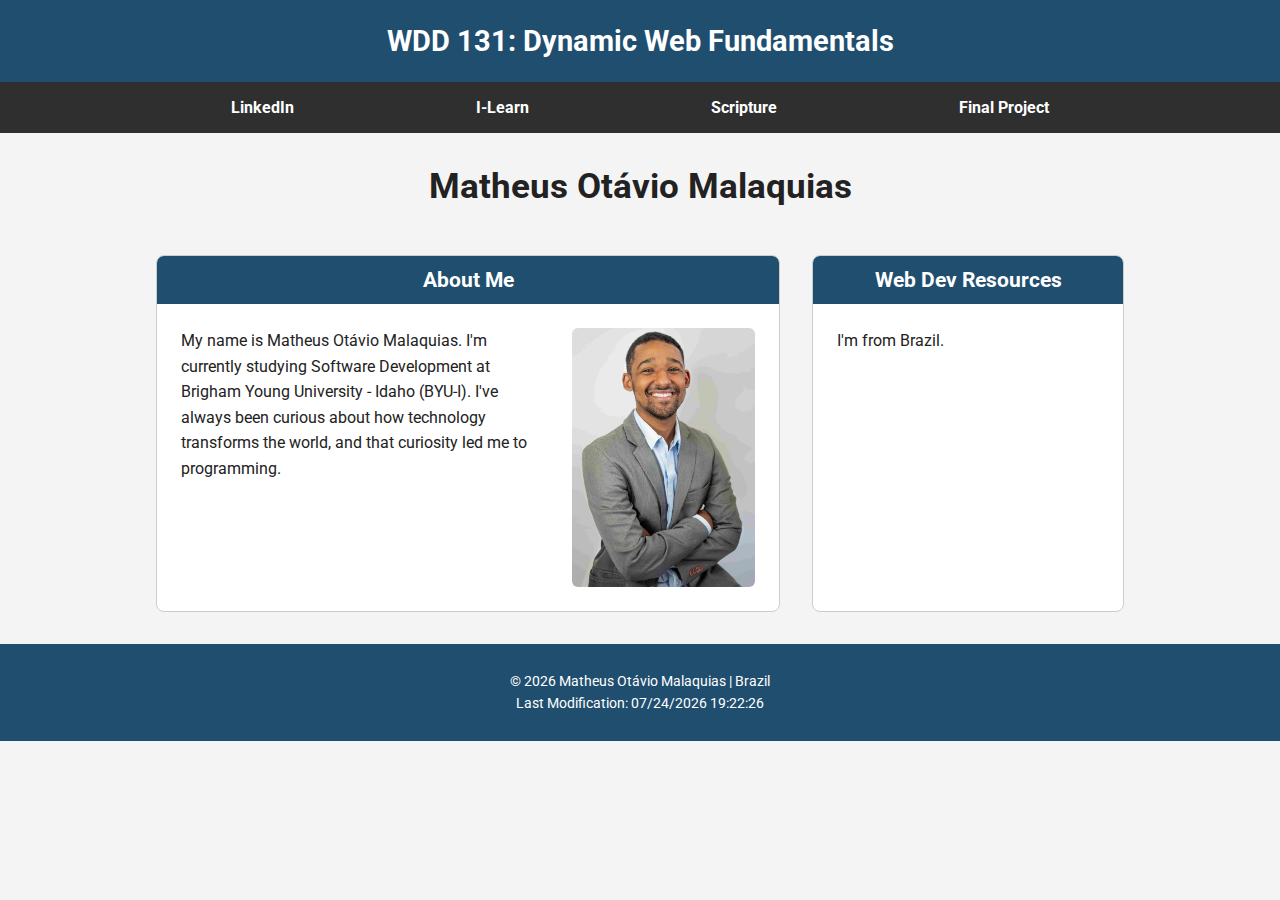
<file: index.html>
<!DOCTYPE html>
<html lang="en">
<head>
    <meta charset="UTF-8">
    <meta name="viewport" content="width=device-width, initial-scale=1.0">

    <title>WDD 131 – Dynamic Web Fundamentals – Matheus Otávio Malaquias</title>

    <meta name="description" content="WDD 131 – Dynamic Web Fundamentals. Matheus Otávio Malaquias. HTML, CSS, JavaScript, Web Development.">
    <meta name="author" content="Matheus Otávio Malaquias">

    <!-- Google Fonts -->
    <link rel="preconnect" href="https://fonts.googleapis.com">
    <link rel="preconnect" href="https://fonts.gstatic.com" crossorigin>
    <link href="https://fonts.googleapis.com/css2?family=Roboto:wght@400;700&display=swap" rel="stylesheet">

    <link rel="stylesheet" href="styles/base.css">
</head>

<body>
    <header>
        <span id="course-title">WDD 131: Dynamic Web Fundamentals</span>

        <nav>
            <ul>
                <li><a href="https://www.linkedin.com/in/matheus-malaquias-a92477281/" target="_blank">LinkedIn</a></li>
                <li><a href="https://byupw.instructure.com/" target="_blank">I-Learn</a></li>
                <li><a href="https://www.churchofjesuschrist.org/study/scriptures/bofm/moro/9?lang=eng&id=p6#p6" target="_blank">Scripture</a></li>
                <li><a href="#">Final Project</a></li>
            </ul>
        </nav>
    </header>

    <main>
        <h1>Matheus Otávio Malaquias</h1>

        <!-- About Me -->
        <section class="card about">
            <h2>About Me</h2>

            <div class="about-content">
                <p>
                    My name is Matheus Otávio Malaquias. I'm currently studying Software
                    Development at Brigham Young University - Idaho (BYU-I). I've always been
                    curious about how technology transforms the world, and that curiosity
                    led me to programming.</p>

                <img src="./images/matheus-malaquias copy.jpg" alt="Photo of Matheus Malaquias">
            </div>
        </section>

        <!-- Location -->
        <section class="card">
            <h2>Web Dev Resources</h2>
            <p>I'm from Brazil.</p>
        </section>
    </main>

    <footer>
        <p>
            &copy; <span id="currentyear">2026 |</span>
            Matheus Otávio Malaquias | Brazil
        </p>
        <p id="lastModified"></p>
    </footer>

    <script>
        document.getElementById("currentyear").textContent =
            new Date().getFullYear();

        document.getElementById("lastModified").textContent =
            "Last Modification: " + document.lastModified;
    </script>
</body>
</html>
</file>
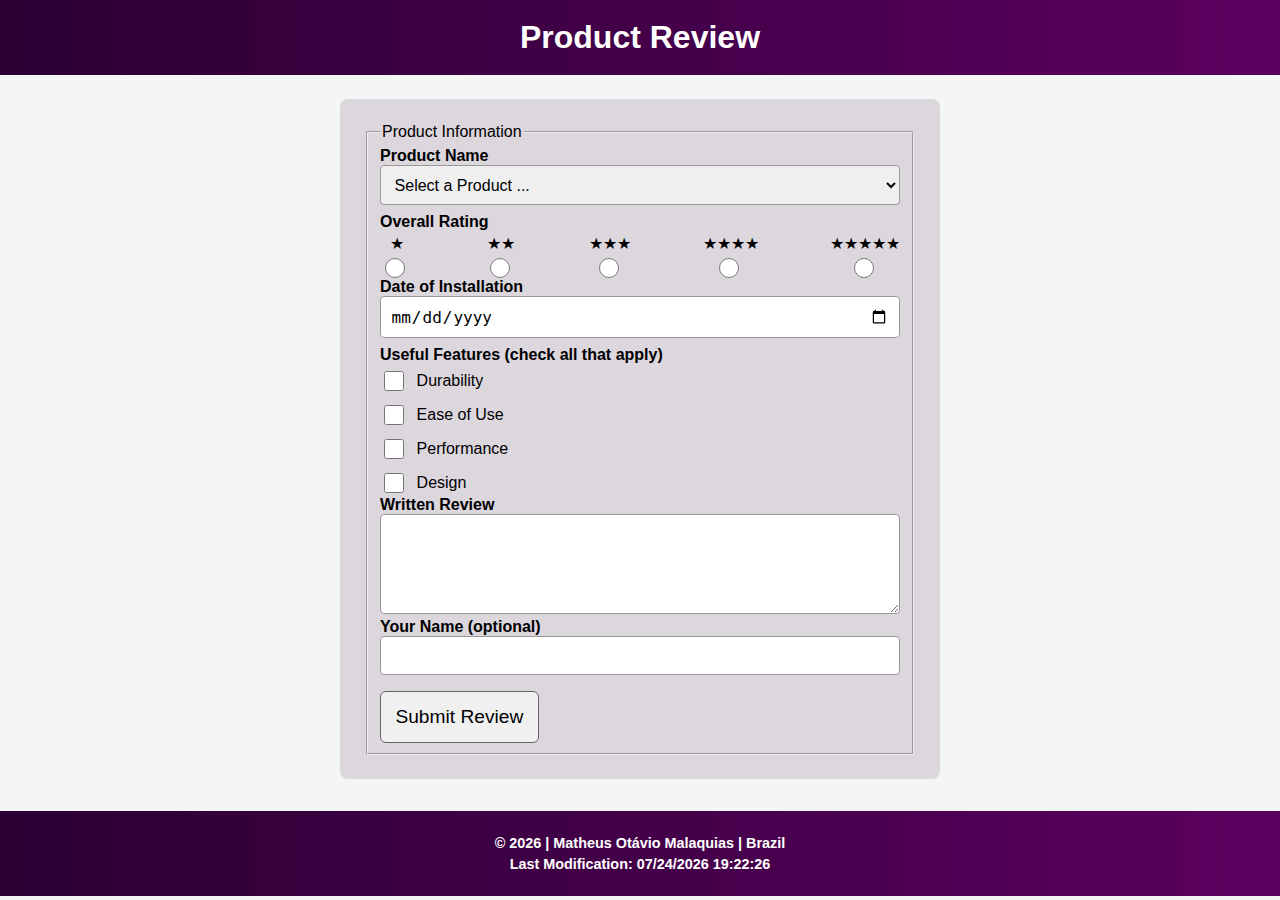
<file: form.html>
<!DOCTYPE html>
<html lang="en-us">
<head>
    <meta charset="UTF-8">
    <meta name="viewport" content="width=device-width, initial-scale=1.0">
    <title>Product Review</title>
    <meta name="author" content="Matheus Otávio Malaquias">
    <link rel="stylesheet" href="styles/form.css">
    <script src="scripts/form.js" defer></script>
</head>

<body>
<header>
    <h1>Product Review</h1>
</header>

<main>
<form method="get" action="review.html">
    <fieldset>
        <legend>Product Information</legend>

        <label for="product">Product Name</label>
        <select id="product" name="product" required>
            <option value="" disabled selected>Select a Product ...</option>
        </select>

        <p class="section-title">Overall Rating</p>
        <div class="rating">
            <label>
                <span>★</span>
                <input type="radio" name="rating" value="1" required>
            </label>
            <label>
              <span>★★</span>
              <input type="radio" name="rating" value="2">
            </label>
            <label>
              <span>★★★</span>
              <input type="radio" name="rating" value="3">
            </label>
            <label>
              <span>★★★★</span>
              <input type="radio" name="rating" value="4">
            </label>
            <label>
              <span>★★★★★</span>
              <input type="radio" name="rating" value="5">
            </label>
        </div>


        <label for="installDate">Date of Installation</label>
        <input type="date" id="installDate" name="installDate" required>
        <p>Useful Features (check all that apply)</p>

        <div class="features">
            <label><input type="checkbox" name="features" value="Durability"> Durability</label>
            <label><input type="checkbox" name="features" value="Ease of Use"> Ease of Use</label>
            <label><input type="checkbox" name="features" value="Performance"> Performance</label>
            <label><input type="checkbox" name="features" value="Design"> Design</label>
        </div>

        <label for="review">Written Review</label>
        <textarea id="review" name="review" rows="4"></textarea>
        <label for="username">Your Name (optional)</label>
        <input type="text" id="username" name="username">
        <input type="submit" value="Submit Review">
    </fieldset>
</form>
</main>

<footer>
        <p> &copy; <span id="currentyear">2026</span>
           | Matheus Otávio Malaquias | Brazil
        </p>
        <p id="lastModified"></p>
    </footer>

</body>
</html>
</file>
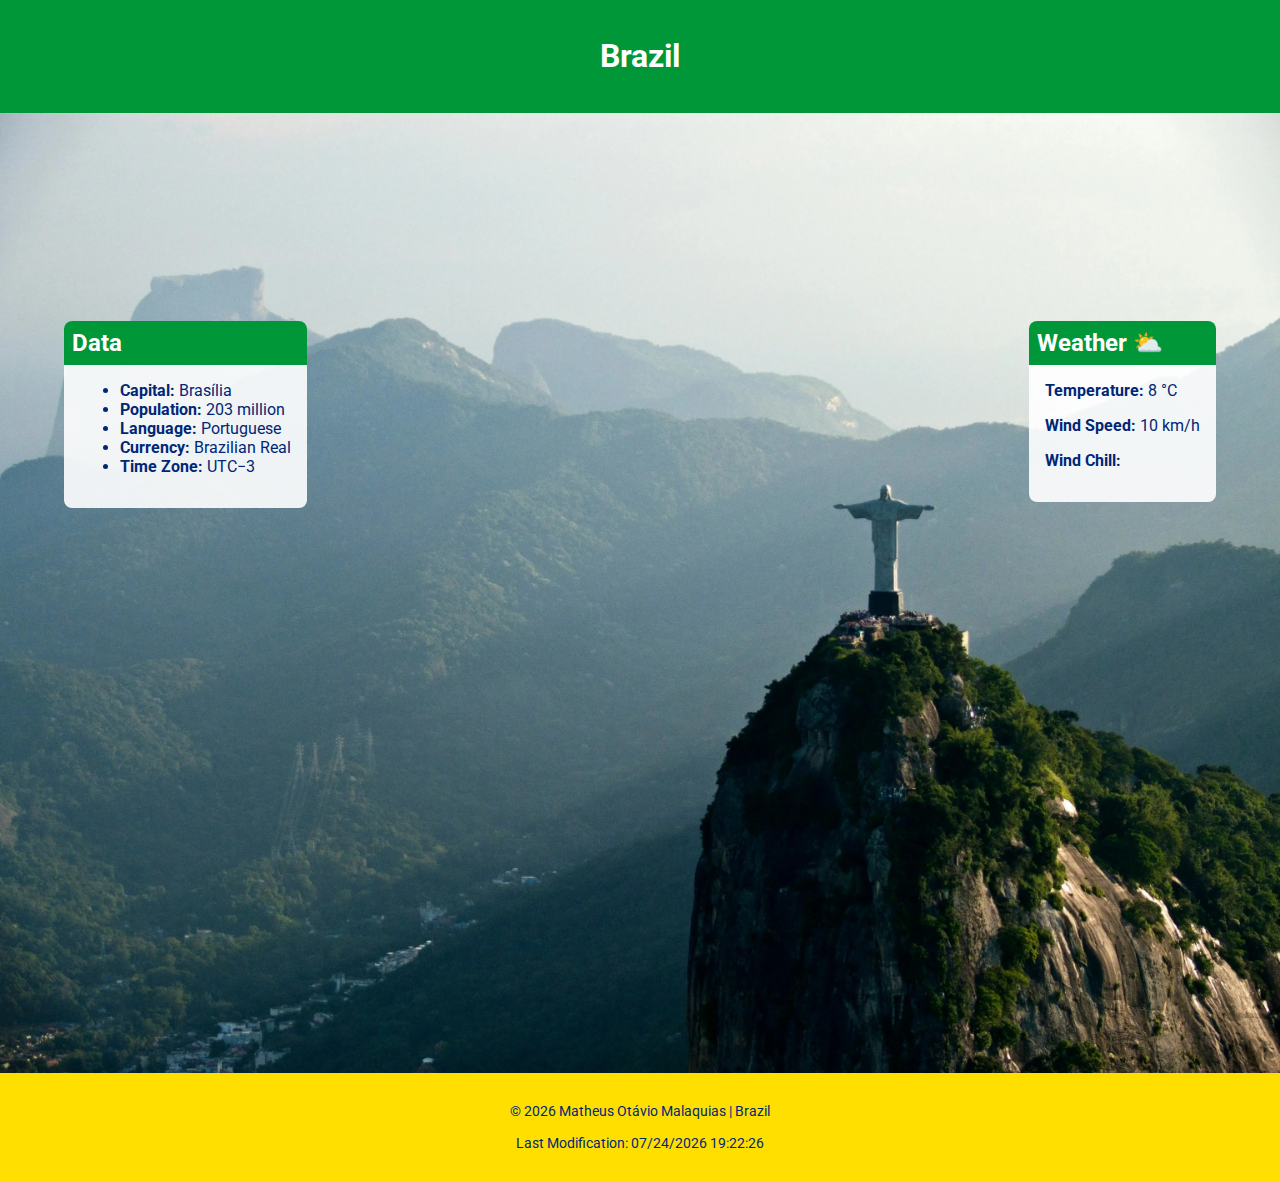
<file: place.html>
<!DOCTYPE html>
<html lang="en">
<head>
  <meta charset="UTF-8">
  <meta name="viewport" content="width=device-width, initial-scale=1.0">
  <title>WDD 131 - Place Page - Brazil</title>
  <meta name="description" content="A place page about Brazil for the WDD 131 Dynamic Web Fundamentals course.">
  <meta name="author" content="Matheus Otávio Malaquias">
  <link rel="preconnect" href="https://fonts.googleapis.com">
  <link rel="preconnect" href="https://fonts.gstatic.com" crossorigin>
  <link href="https://fonts.googleapis.com/css2?family=Roboto:wght@400;700&display=swap" rel="stylesheet">
  <link rel="stylesheet" href="./styles/place.css">
  <script src="scripts/place.js" defer></script>
</head>

<body>
  <header>
    <h1>Brazil</h1>
  </header>

  <main>
    <picture class="hero">
        <source srcset="images/redimerchrist.webp" media="(min-width: 768px)">
        <img src="images/redimerchrist.webp" alt="Christ the Redeemer in Rio de Janeiro">
    </picture>

    <section class="card data">
      <h2>Data</h2>
      <ul>
        <li><strong>Capital:</strong> Brasília</li>
        <li><strong>Population:</strong> 203 million</li>
        <li><strong>Language:</strong> Portuguese</li>
        <li><strong>Currency:</strong> Brazilian Real</li>
        <li><strong>Time Zone:</strong> UTC−3</li>
      </ul>
    </section>

    <section class="card weather">
        <h2>Weather</h2>
        
        <svg class="weather-icon" xmlns="http://www.w3.org/2000/svg" viewBox="0 0 64 64" aria-hidden="true">
            <circle cx="24" cy="24" r="10" fill="#FDB813"/>
            <path d="M40 48H18a10 10 0 0 1 0-20 14 14 0 0 1 27 4 8 8 0 0 1-5 16z" fill="#E0E0E0"/>
        </svg>
        
        <p><strong>Temperature:</strong> <span id="temp">8</span> °C</p>
        <p><strong>Wind Speed:</strong> <span id="speed">10</span> km/h</p>
        <p><strong>Wind Chill:</strong> <span id="windchill"></span></p>
    </section>

  </main>

  <footer>
    <p>&copy; <span id="currentyear"></span> Matheus Otávio Malaquias | Brazil</p>
    <p id="lastModified"></p>
  </footer>
</body>
</html>
</file>
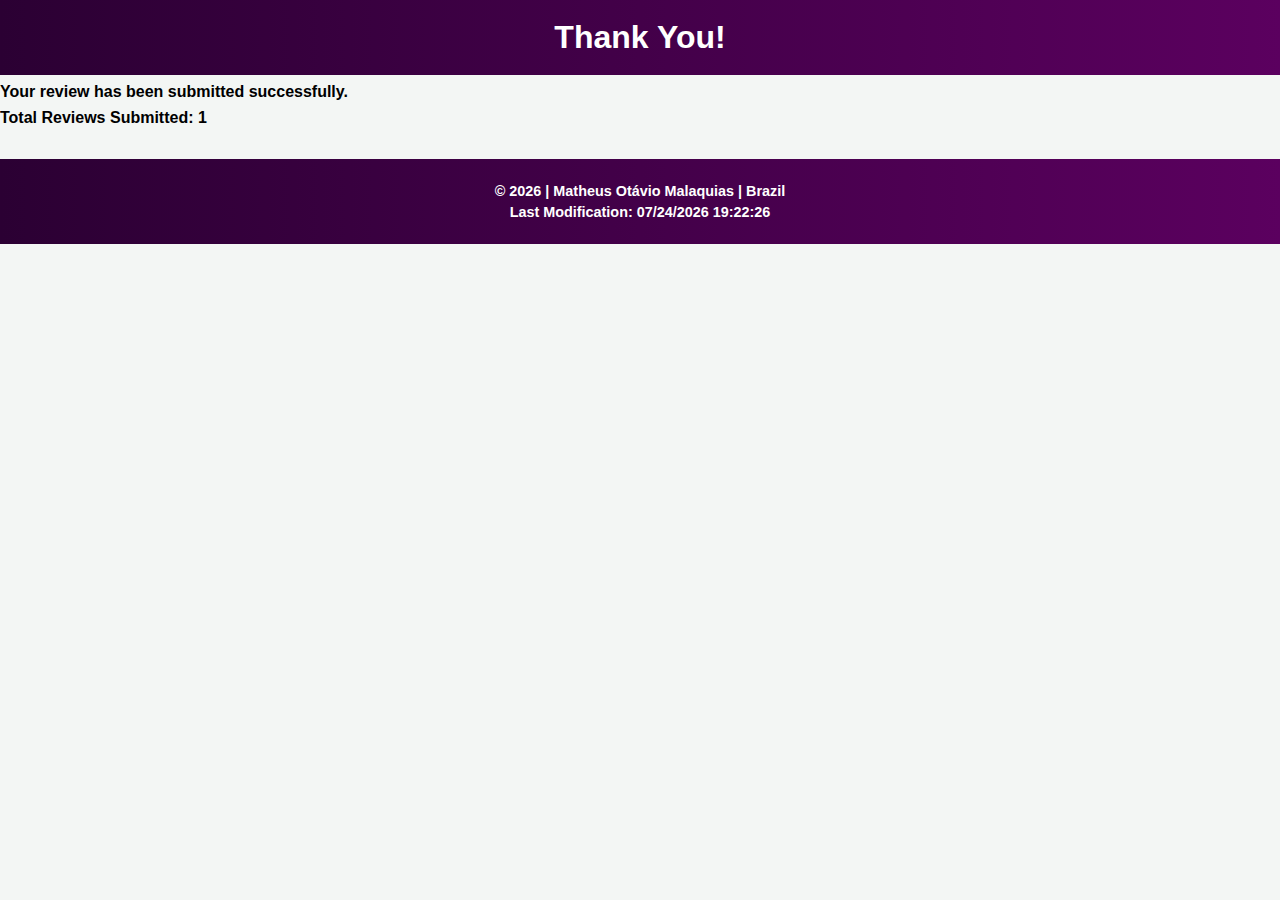
<file: review.html>
<!DOCTYPE html>
<html lang="en-us">
<head>
    <meta charset="UTF-8">
    <meta name="viewport" content="width=device-width, initial-scale=1.0">
    <title>Review Submitted</title>
    <link rel="stylesheet" href="styles/form.css">
    <script src="scripts/review.js" defer></script>
</head>

<body>
<header>
    <h1>Thank You!</h1>
</header>

<main class="confirmation">
    <p>Your review has been submitted successfully.</p>
    <p>Total Reviews Submitted: <strong><span id="counter"></span></strong></p>
</main>

<footer>
        <p>
            &copy; <span id="currentyear">2026</span>
           | Matheus Otávio Malaquias | Brazil
        </p>
        <p id="lastModified"></p>
    </footer>

</body>
</html>
</file>
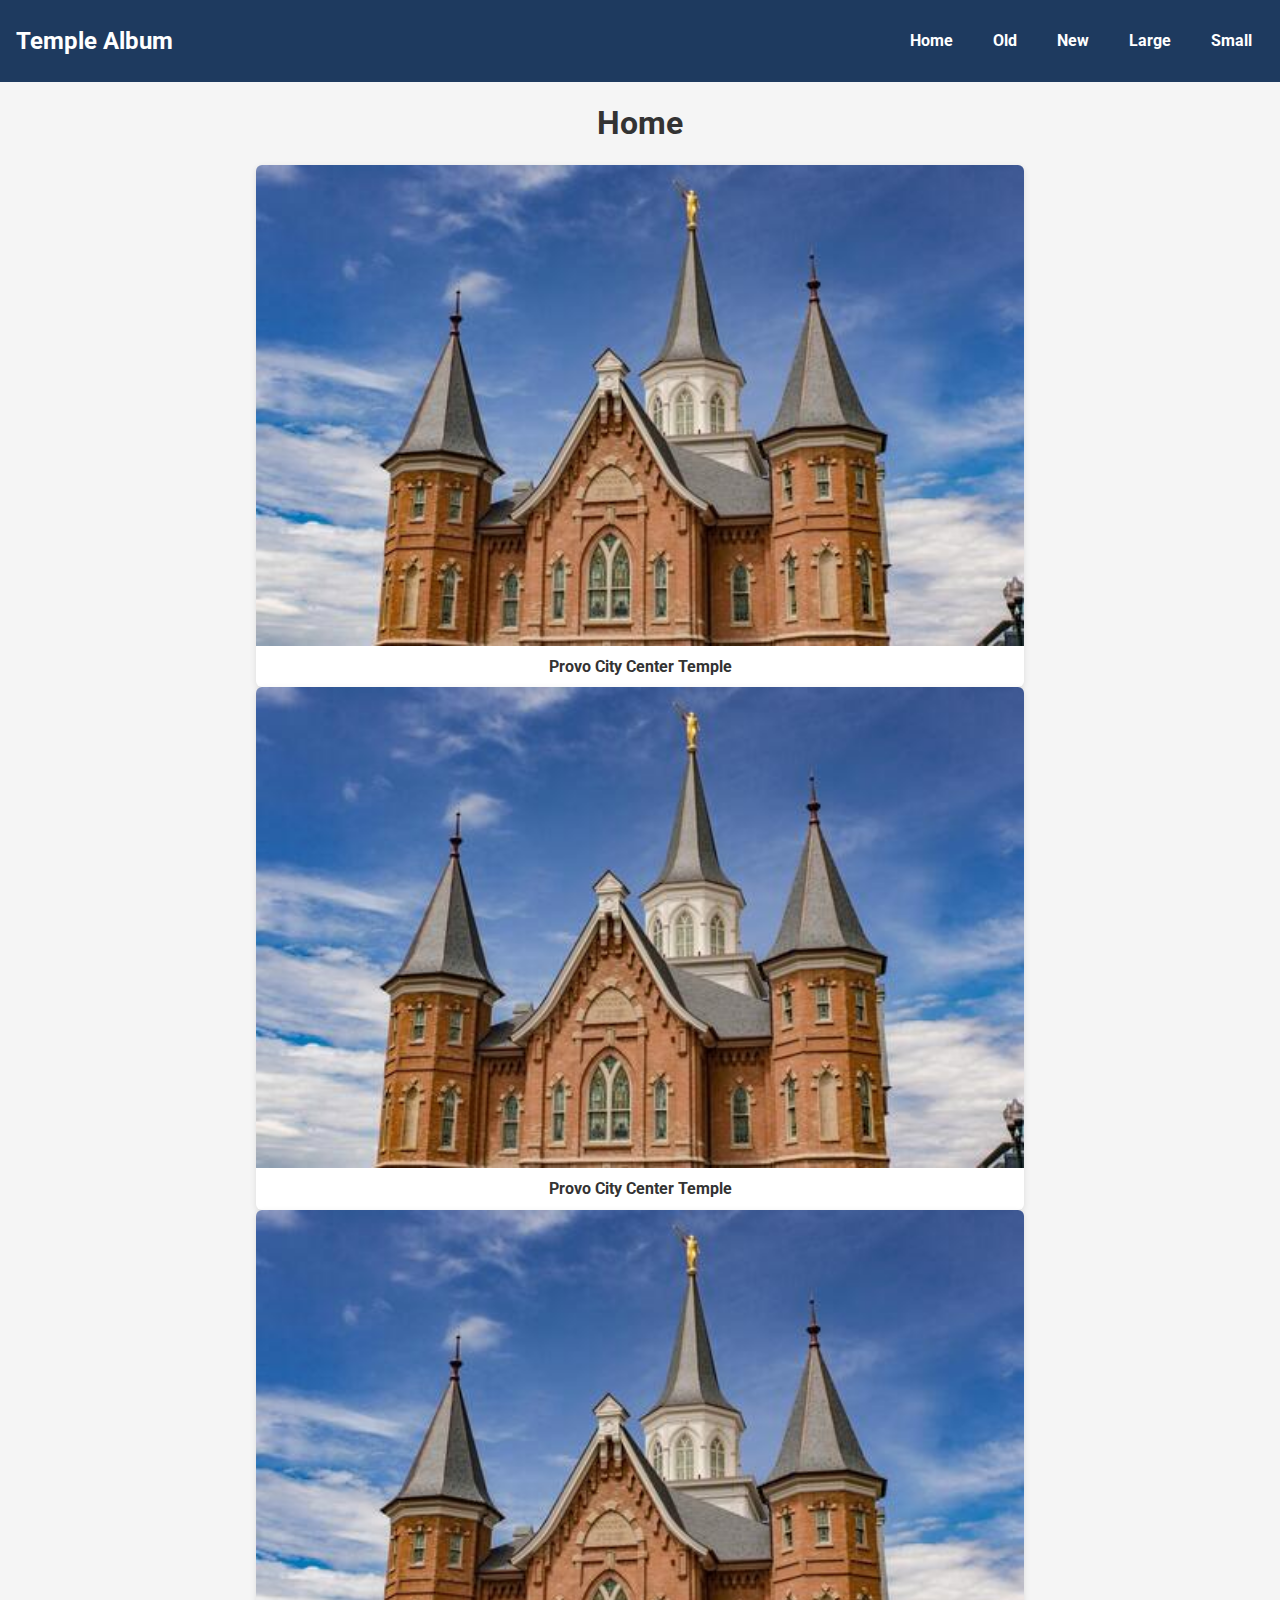
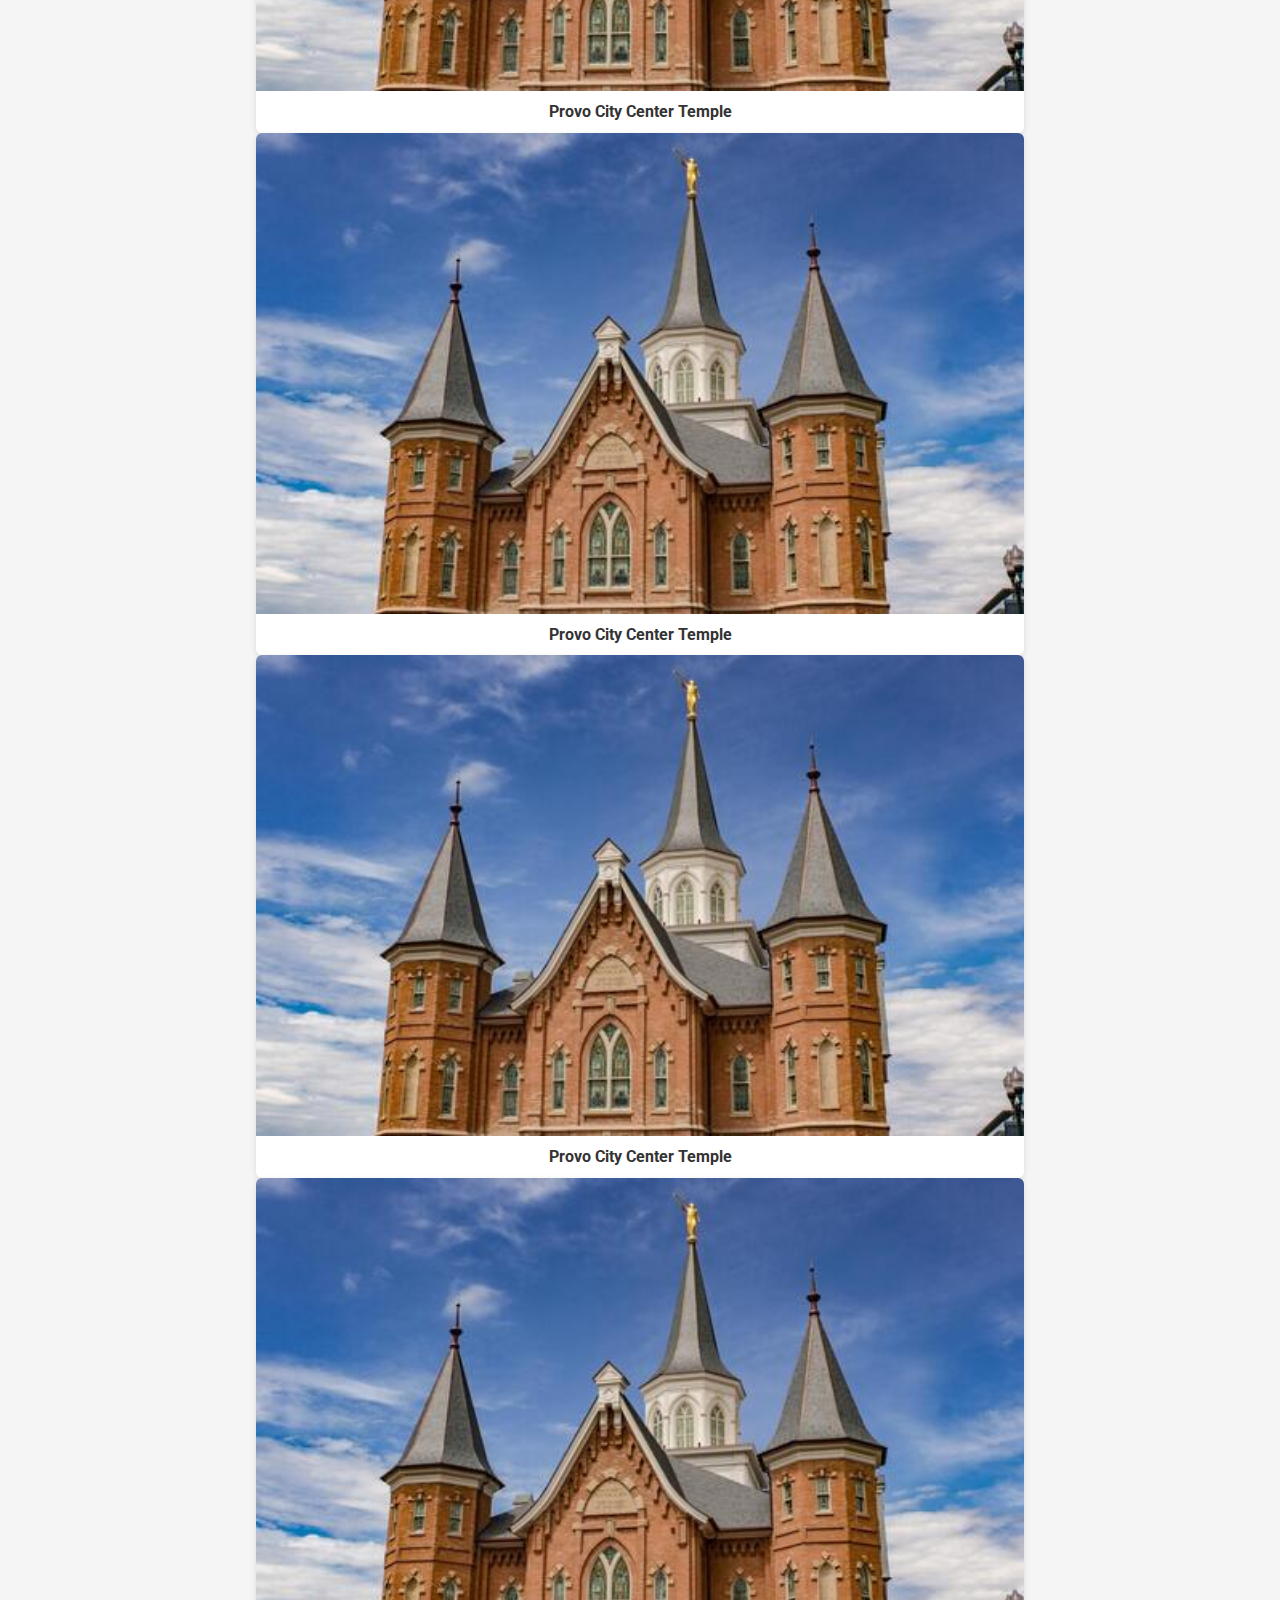
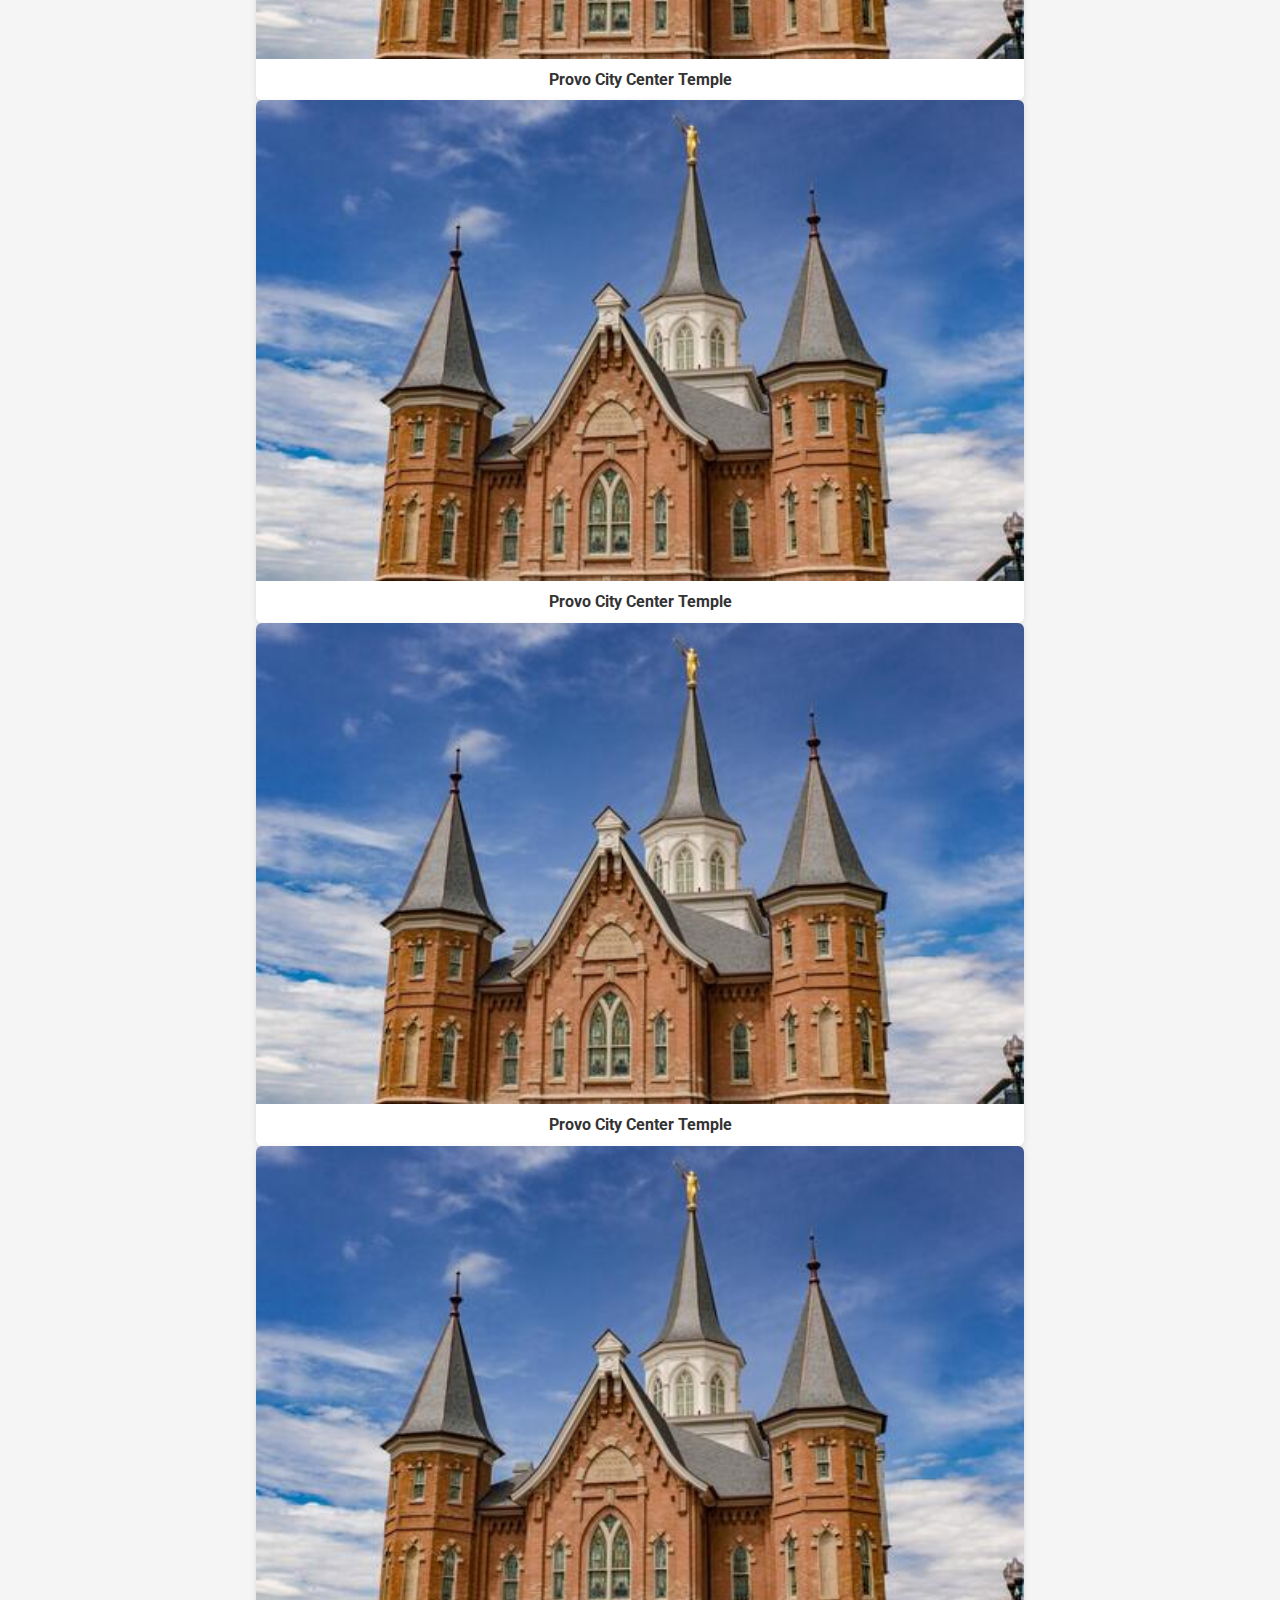
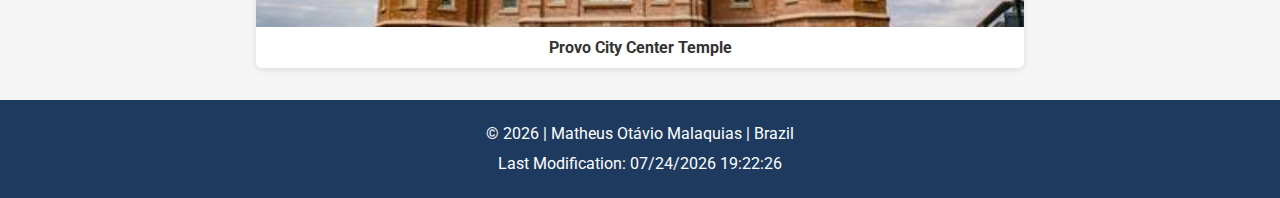
<file: temples.html>
<!DOCTYPE html>
<html lang="en">
<head>
    <meta charset="UTF-8">
    <meta name="viewport" content="width=device-width, initial-scale=1.0">
    <title>WDD 131 - Dynamic Web Fundamentals - Matheus Otávio Malaquias</title>
    <meta name="description" content="WDD 131 - Dynamic Web Fundamentals. Matheus Otávio Malaquias. HTML, CSS, JavaScript, Web Development.">
    <meta name="author" content="Matheus Otávio Malaquias">
    <link rel="preconnect" href="https://fonts.googleapis.com">
    <link rel="preconnect" href="https://fonts.gstatic.com" crossorigin>
    <link href="https://fonts.googleapis.com/css2?family=Roboto:wght@400;700&display=swap" rel="stylesheet">
    <link rel="stylesheet" href="./styles/temples.css">
    <link rel="stylesheet" href="./styles/temples-large.css">
    <script src="./scripts/temples.js" defer></script>
</head>

<body>
    <header>
        <h2>Temple Album</h2>

        <nav>
            <button id="menu-button">☰</button>
            <ul class="navigation">
                <li><a href="#">Home</a></li>
                <li><a href="#">Old</a></li>
                <li><a href="#">New</a></li>
                <li><a href="#">Large</a></li>
                <li><a href="#">Small</a></li>
            </ul>
        </nav>
    </header>
    
    <main>
        <section>
            <h1>Home</h1>
            <figure>
                <img src="./images/provo_city_center.jpg" alt="Provo City Center Temple">
                <figcaption>Provo City Center Temple</figcaption>
            </figure>

            <figure>
                <img src="./images/provo_city_center.jpg" alt="Provo City Center Temple">
                <figcaption>Provo City Center Temple</figcaption>
            </figure>

            <figure>
                <img src="./images/provo_city_center.jpg" alt="Provo City Center Temple">
                <figcaption>Provo City Center Temple</figcaption>
            </figure>

            <figure>
                <img src="./images/provo_city_center.jpg" alt="Provo City Center Temple">
                <figcaption>Provo City Center Temple</figcaption>
            </figure>

            <figure>
                <img src="./images/provo_city_center.jpg" alt="Provo City Center Temple">
                <figcaption>Provo City Center Temple</figcaption>
            </figure>

            <figure>
                <img src="./images/provo_city_center.jpg" alt="Provo City Center Temple">
                <figcaption>Provo City Center Temple</figcaption>
            </figure>

            <figure>
                <img src="./images/provo_city_center.jpg" alt="Provo City Center Temple">
                <figcaption>Provo City Center Temple</figcaption>
            </figure>

            <figure>
                <img src="./images/provo_city_center.jpg" alt="Provo City Center Temple">
                <figcaption>Provo City Center Temple</figcaption>
            </figure>

            <figure>
                <img src="./images/provo_city_center.jpg" alt="Provo City Center Temple">
                <figcaption>Provo City Center Temple</figcaption>
            </figure>
        </section>
    </main>
    
    <footer>
        <p>
            &copy; <span id="currentyear">2026 |</span>
           | Matheus Otávio Malaquias | Brazil
        </p>
        <p id="lastModified"></p>
    </footer>
</body>
</html>
</file>
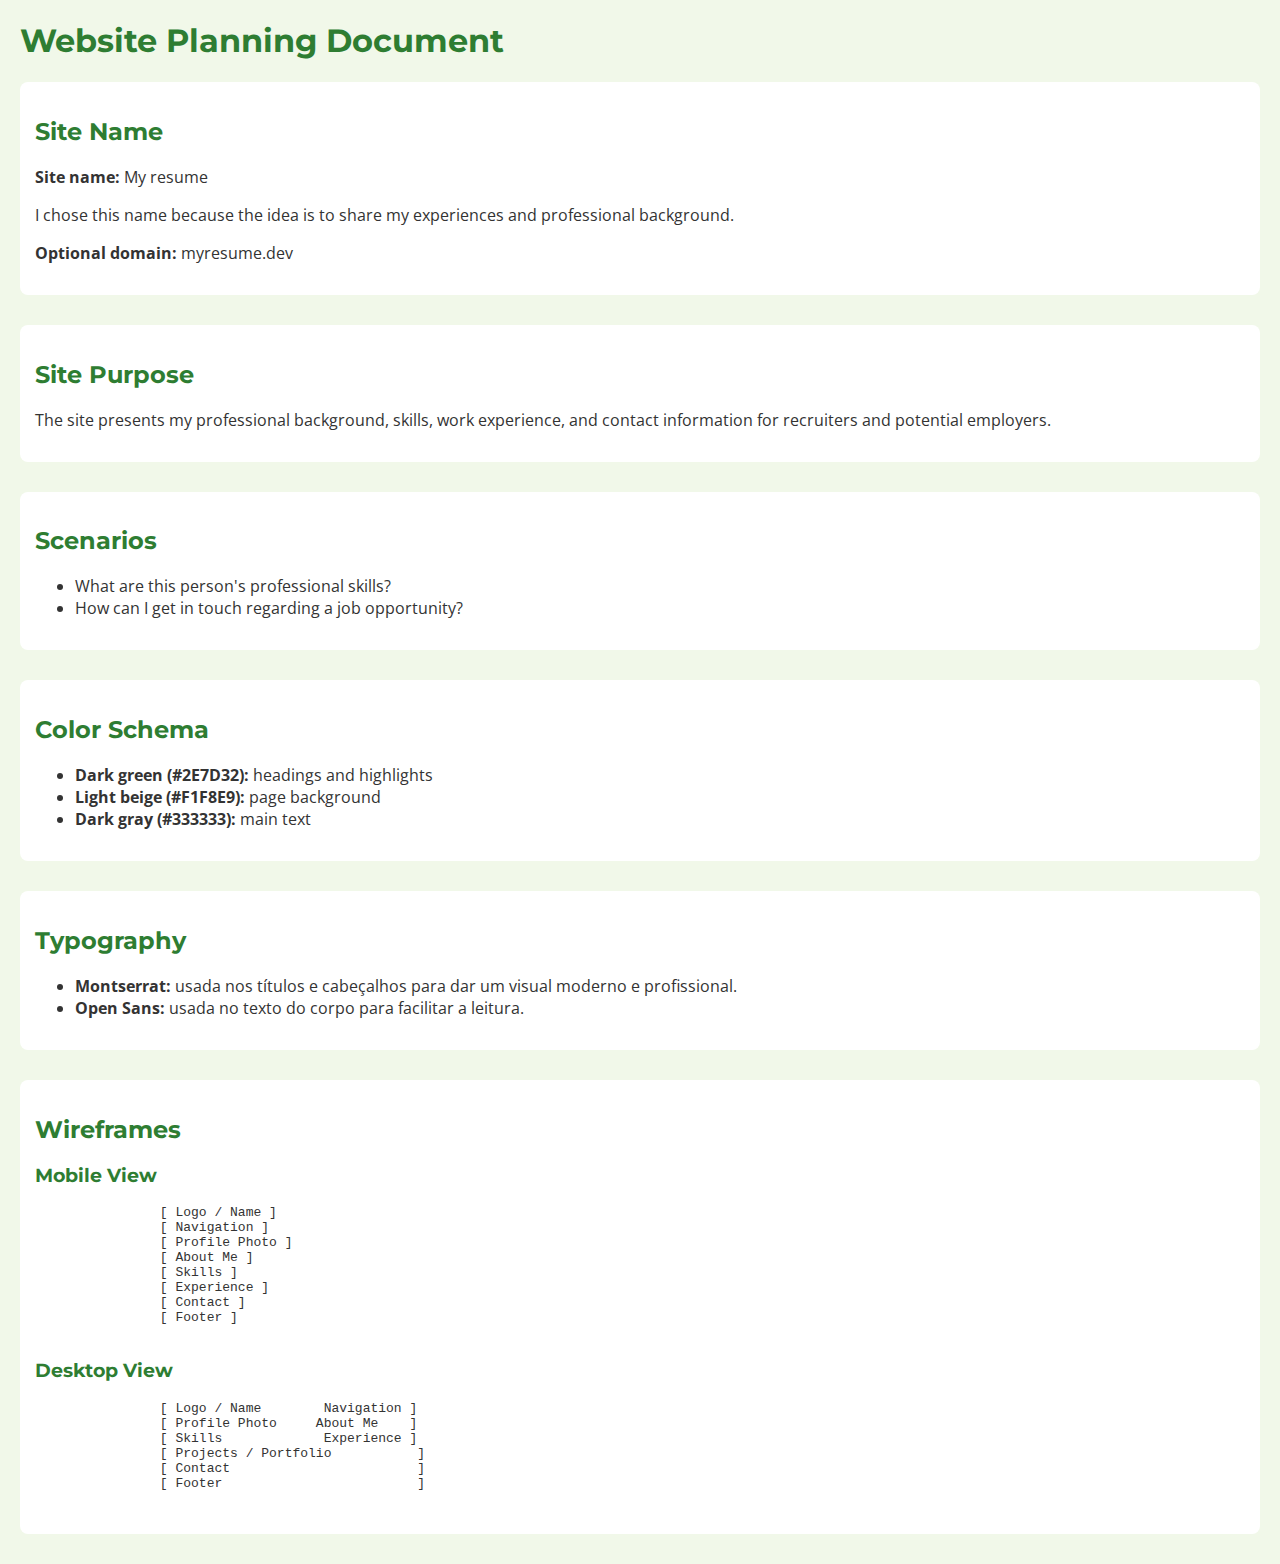
<file: project/siteplan.html>
<!DOCTYPE html>
<html lang="en">
<head>
    <link rel="preconnect" href="https://fonts.googleapis.com">
    <link rel="preconnect" href="https://fonts.gstatic.com" crossorigin>
    <link href="https://fonts.googleapis.com/css2?family=Montserrat&family=Open+Sans&display=swap" rel="stylesheet">
    <meta charset="UTF-8">
    <title>Site Plan</title>
    <link rel="stylesheet" href="styles/siteplan.css">
</head>
<body>

    <header>
        <h1>Website Planning Document</h1>
    </header>

    <main>
        <section>
            <h2>Site Name</h2>
            <p><strong>Site name: </strong>My resume</p>
            <p>I chose this name because the idea is to share my experiences and professional background.</p>
            <p><strong>Optional domain: </strong>myresume.dev</p>
        </section>

        <section>
            <h2>Site Purpose</h2>
            <p>The site presents my professional background, skills, work experience, and contact information for recruiters and potential employers.</p>
        </section>

        <section>
            <h2>Scenarios</h2>
            <ul>
                <li>What are this person's professional skills?</li>
                <li>How can I get in touch regarding a job opportunity?</li>
            </ul>
        </section>

        <section>
            <h2>Color Schema</h2>
            <ul>
                <li><strong>Dark green (#2E7D32):</strong> headings and highlights</li>
                <li><strong>Light beige (#F1F8E9):</strong> page background</li>
                <li><strong>Dark gray (#333333):</strong> main text</li>
            </ul>
        </section>

        <section>
            <h2>Typography</h2>
            <ul>
                <li><strong>Montserrat:</strong> usada nos títulos e cabeçalhos para dar um visual moderno e profissional.</li>
                <li><strong>Open Sans:</strong> usada no texto do corpo para facilitar a leitura.</li>
            </ul>
        </section>

        <section>
            <h2>Wireframes</h2>
            <h3>Mobile View</h3>
            <pre>
                [ Logo / Name ]
                [ Navigation ]
                [ Profile Photo ]
                [ About Me ]
                [ Skills ]
                [ Experience ]
                [ Contact ]
                [ Footer ]
            </pre>
            
            <h3>Desktop View</h3>
            
            <pre>
                [ Logo / Name        Navigation ]
                [ Profile Photo     About Me    ]
                [ Skills             Experience ]
                [ Projects / Portfolio           ]
                [ Contact                        ]
                [ Footer                         ]
            </pre>
        </section>

    </main>

</body>
</html>
</file>
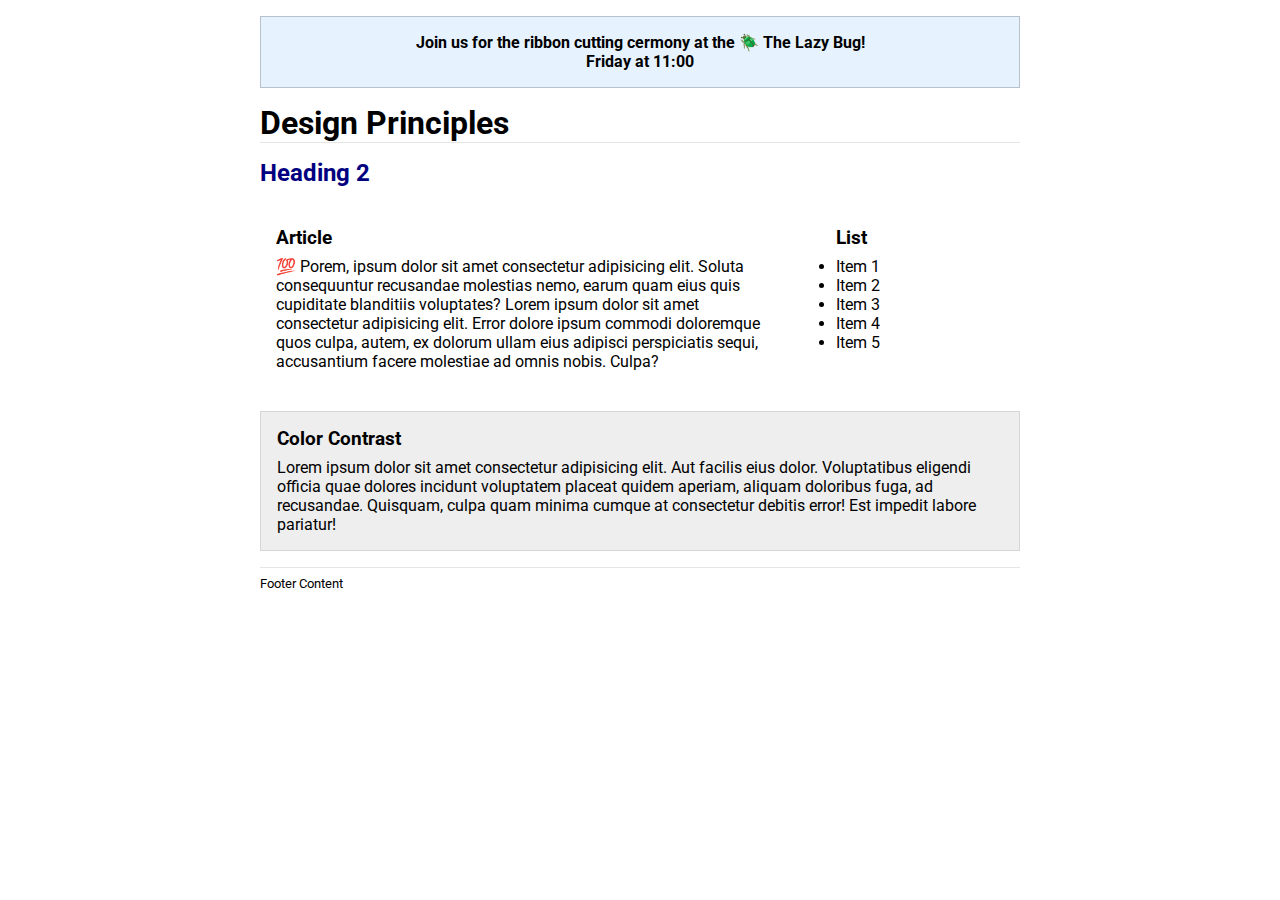
<file: Week3/design.html>
<!DOCTYPE html>
<html lang="en">
<head>
    <meta charset="UTF-8">
    <meta name="viewport" content="width=device-width, initial-scale=1.0">
    <title>WDD 131 - Dynamic Web Fundamentals - Matheus Otávio Malaquias</title>
    <meta name="author" content="Matheus Otávio Malaquias">
    <link rel="preconnect" href="https://fonts.googleapis.com">
    <link rel="preconnect" href="https://fonts.gstatic.com" crossorigin>
    <link href="https://fonts.googleapis.com/css2?family=Roboto:wght@400;700&display=swap" rel="stylesheet">
    <link rel="stylesheet" href="./styles/design.css">
</head>

<header>
	<div class="banner">Join us for the ribbon cutting cermony at the 🪲 The Lazy Bug!<br>Friday at 11:00</div>
	<h1>Design Principles</h1>
</header>
<main>
	<h2>Heading 2</h2>
	<section>
		<h3>Article</h3>
		<article>
			<p>💯 Porem, ipsum dolor sit amet consectetur adipisicing elit. Soluta consequuntur recusandae molestias nemo, earum quam eius quis cupiditate blanditiis voluptates? Lorem ipsum dolor sit amet consectetur adipisicing elit. Error dolore ipsum commodi doloremque quos culpa, autem, ex dolorum ullam eius adipisci perspiciatis sequi, accusantium facere molestiae ad omnis nobis. Culpa?</p>
		</article>
	</section>
	<section>
		<h3>List</h3>
		<ul>
			<li>Item 1</li>
			<li>Item 2</li>
			<li>Item 3</li>
			<li>Item 4</li>
			<li>Item 5</li>
		</ul>
	</section>
	<div class="callout">
		<h3>Color Contrast</h3>
		<p>Lorem ipsum dolor sit amet consectetur adipisicing elit. Aut facilis eius dolor. Voluptatibus eligendi officia quae dolores incidunt voluptatem placeat quidem aperiam, aliquam doloribus fuga, ad recusandae. Quisquam, culpa quam minima cumque at consectetur debitis error! Est impedit labore pariatur!</p>
	</div>
</main>
<footer>
	Footer Content
</footer>
</file>
<file: styles/base.css>
/* ==========================
   Variables
   ========================== */
:root {
    --blue: #1f4e6f;
    --dark-gray: #2f2f2f;
    --light-gray: #f4f4f4;
    --border-gray: #cccccc;
    --white: #ffffff;
    --text-dark: #222222;
}

/* ==========================
   Reset
   ========================== */
* {
    margin: 0;
    padding: 0;
    box-sizing: border-box;
}

/* ==========================
   Body
   ========================== */
body {
    font-family: "Roboto", sans-serif;
    background-color: var(--light-gray);
    color: var(--text-dark);
}

/* ==========================
   Header
   ========================== */
#course-title {
    display: block;
    background-color: var(--blue);
    color: var(--white);
    text-align: center;
    padding: 1.5rem;
    font-size: 1.8rem;
    font-weight: 700;
}

header {
    width: 100%;
}

/* ==========================
   Navigation (Flex)
   ========================== */
nav {
    background-color: var(--dark-gray);
    color: var(--white);
}

nav ul {
    list-style: none;
    display: flex;
    justify-content: space-around;
    max-width: 1000px;
    margin: 0 auto;
}

nav a {
    display: block;
    padding: 1rem 2rem;
    color: var(--white);
    text-decoration: none;
    font-weight: 700;
    transition: background-color 0.3s ease;
}

nav a:hover {
    background-color: var(--blue);
}

/* ==========================
   Main Layout (Grid)
   ========================== */
main {
    max-width: 1000px;
    margin: 2rem auto;
    padding: 0 1rem;
    display: grid;
    grid-template-columns: 2fr 1fr;
    gap: 2rem;
}

main h1 {
    grid-column: 1 / -1;
    text-align: center;
    font-size: 2.2rem;
    margin-bottom: 1rem;
}

/* ==========================
   Cards
   ========================== */
.card {
    background-color: var(--white);
    border: 1px solid var(--border-gray);
    border-radius: 8px;
    overflow: hidden;
}

.card h2 {
    background-color: var(--blue);
    color: var(--white);
    text-align: center;
    padding: 0.75rem;
    font-size: 1.3rem;
}

.card p {
    padding: 1.5rem;
    line-height: 1.6;
}

/* ==========================
   About Me Layout
   ========================== */
.about-content {
    display: grid;
    grid-template-columns: 2fr 1fr;
    gap: 1.5rem;
    padding: 1.5rem;
}

.about-content p {
    padding: 0;
}

.about-content img {
    max-width: 100%;
    border-radius: 6px;
}

/* ==========================
   Footer
   ========================== */
footer {
    background-color: var(--blue);
    color: var(--white);
    text-align: center;
    padding: 1.5rem;
    margin-top: 2rem;
}

footer p {
    margin: 0.3rem 0;
    font-size: 0.9rem;
}

/* ==========================
   Responsive
   ========================== */
@media (max-width: 768px) {
    main {
        grid-template-columns: 1fr;
    }

    .about-content {
        grid-template-columns: 1fr;
        text-align: center;
    }
}
</file>
<file: styles/place.css>
:root {
  --primary-color: #009739;
  --secondary-color: #ffdf00;
  --accent-color: #002776;
  --card-bg: rgba(255, 255, 255, 0.9);
}

* {
  box-sizing: border-box;
}

body {
  margin: 0;
  font-family: "Roboto", sans-serif;
  color: var(--accent-color);
}

header {
  background-color: var(--primary-color);
  color: white;
  text-align: center;
  padding: 1rem;
}

main {
  position: relative;
}

/* Hero Image */
.hero img {
  width: 100%;
  height: auto;
  display: block;
}

/* Cards */
.card {
  background-color: var(--card-bg);
  padding: 1rem;
  border-radius: 8px;
  max-width: 300px;
}

/* Mobile layout */
.data,
.weather {
  margin: 1rem auto;
}

/* Weather icon visible on mobile */
.weather-icon {
  width: 50px;
  display: block;
  margin-bottom: 0.5rem;
}

/* Desktop layout */
@media (min-width: 768px) {
  .data {
    position: absolute;
    top: 20%;
    left: 5%;
  }

  .weather {
    position: absolute;
    top: 20%;
    right: 5%;
  }

  /* Hide SVG icon on large screens */
  .weather-icon {
    display: none;
  }

  /* Emoji icon using pseudo-element */
  .weather h2::after {
    content: " ⛅";
  }
}

footer {
  background-color: var(--secondary-color);
  text-align: center;
  padding: 1rem;
  font-size: 0.9rem;
}

.card h2 {
  background-color: var(--primary-color);
  color: white;
  padding: 0.5rem;
  margin: -1rem -1rem 1rem -1rem;
  border-radius: 8px 8px 0 0;
  text-align: left;
}
</file>
<file: styles/temples.css>
* {
  margin: 0;
  padding: 0;
  box-sizing: border-box;
}

:root {
  --primary-color: #1e3a5f;
  --secondary-color: #f5f5f5;
  --accent-color: #c9a24d;
  --text-color: #333;
}

body {
  font-family: 'Roboto', sans-serif;
  background-color: var(--secondary-color);
  color: var(--text-color);
  line-height: 1.6;
}

header {
  background-color: var(--primary-color);
  color: #fff;
  padding: 1rem;
}

header h1 {
  text-align: center;
  margin-bottom: 0.5rem;
}

nav {
  display: flex;
  justify-content: center;
  align-items: center;
}

#menu-button {
  background: none;
  border: none;
  color: #fff;
  font-size: 1.8rem;
  cursor: pointer;
}

.navigation {
  list-style: none;
  display: none;
  flex-direction: column;
  width: 100%;
  margin-top: 0.5rem;
}

.navigation.open {
  display: flex;
}

.navigation li {
  text-align: center;
}

.navigation a {
  display: block;
  padding: 0.75rem;
  color: #fff;
  text-decoration: none;
  font-weight: 700;
  transition: background-color 0.3s ease;
}

.navigation a:hover {
  background-color: var(--accent-color);
  color: #000;
}

main {
  max-width: 800px;
  margin: 1rem auto;
  padding: 0 1rem;
}

main h1 {
  text-align: center;
  margin-bottom: 1rem;
}

.gallery {
  display: grid;
  grid-template-columns: 1fr;
  gap: 1rem;
}

figure {
  background-color: #fff;
  border-radius: 6px;
  overflow: hidden;
  box-shadow: 0 2px 6px rgba(0,0,0,0.1);
}

figure img {
  width: 100%;
  display: block;
}

figcaption {
  padding: 0.5rem;
  text-align: center;
  font-weight: 700;
}

footer {
  background-color: var(--primary-color);
  color: #fff;
  text-align: center;
  padding: 1rem;
  margin-top: 2rem;
}

footer p {
  margin: 0.3rem 0;
}
</file>
<file: styles/temples-large.css>
@media (min-width: 768px) {
  header {
    display: flex;
    justify-content: space-between;
    align-items: center;
  }

  header h1 {
    margin-bottom: 0;
  }

  #menu-button {
    display: none;
  }

  .navigation {
    display: flex !important;
    flex-direction: row;
    width: auto;
    margin-top: 0;
  }

  .navigation li {
    margin-left: 1rem;
  }

  .gallery {
    grid-template-columns: repeat(auto-fit, minmax(250px, 1fr));
  }
}
</file>
<file: project/styles/siteplan.css>
body {
    background-color: #F1F8E9;
    color: #333;
    font-family: 'Open Sans', sans-serif;
    margin: 20px;
}

h1, h2, h3 {
    font-family: 'Montserrat', sans-serif;
    color: #2E7D32;
}

section {
    margin-bottom: 30px;
    padding: 15px;
    background-color: #ffffff;
    border-radius: 8px;
}
</file>
<file: Week3/styles/design.css>
/* Universal Selector */
* {
	box-sizing: border-box;
	margin: 0;
	padding: 0;
}

/* HTML Element Selectors */
body {
	font-family: Roboto, helvetica, sans-serif;
	margin: 1rem;
}

header,
main,
footer {
	max-width: 760px;
	margin: 0 auto;
}

h1 {
	border-bottom: 1px solid rgb(0 0 0 / 0.1);
	margin: 1rem 0;
}

main {
	display: grid;
	grid-template-columns: 1fr 200px;
	grid-gap: 1.5rem;
}

section {
	padding: 1rem;
}

h2 {
	color: navy;
	grid-column: 1/3;
}

h3 {
	margin-bottom: 0.5rem;
}

footer {
	margin-top: 1rem;
	border-top: 1px solid rgb(0 0 0 / 0.1);
	padding: 0.5rem 0;
	font-size: smaller;
}

/* Class Selectors */
.banner {
	border: 1px solid rgb(0 0 0 / 0.2);
	padding: 1rem;
	background-color: rgb(230 243 254 / 1);
	font-weight: 700;
	word-break: break-word;
	text-align: center;
}

.callout {
	border: 1px solid rgb(0 0 0 / 0.1);
	color: #000;
	background-color: #eee;
	grid-column: 1/3;
	padding: 1rem;
}
</file>
<file: styles/form.css>
/* RESET */
* {
  box-sizing: border-box;
}

/* BODY */
body {
  margin: 0;
  font-family: Arial, Helvetica, sans-serif;
  background-color: #f3f6f4;
}

/* H1 (HEADER VISUAL) */
h1 {
  background: linear-gradient(90deg, #2b0033, #5b005f);
  color: white;
  text-align: center;
  padding: 1.2rem;
  margin: 0;
}

/* FORM CARD */
form {
  max-width: 600px;
  margin: 1.5rem auto;
  background-color: #dcd6dd;
  padding: 1.5rem;
  border-radius: 8px;
  display: flex;
  flex-direction: column;
  gap: 1.2rem;
}

/* LABELS */
label {
  font-weight: bold;
}

/* INPUTS */
input[type="text"],
input[type="date"],
select,
textarea {
  width: 100%;
  padding: 0.6rem;
  border-radius: 4px;
  border: 1px solid #999;
  font-size: 1rem;
}

/* TEXTAREAS */
textarea {
  min-height: 100px;
}

/* RATING */
p {
  margin: 0.5rem 0 0.2rem;
  font-weight: bold;
}

input[type="radio"] {
  margin-right: 0.5rem;
}

label[for^="rating"] {
  display: inline-block;
  margin-right: 1rem;
  font-weight: normal;
  cursor: pointer;
}

/* FEATURES */
.features {
  display: flex;
  flex-direction: column;
  gap: 0.5rem;
}

.features label {
  font-weight: normal;
  display: flex;
  align-items: center;
  gap: 0.6rem;
}

input[type="checkbox"] {
  width: 20px;
  height: 20px;
}

/* SUBMIT BUTTON */
input[type="submit"] {
  margin-top: 1rem;
  padding: 0.9rem;
  font-size: 1.2rem;
  border-radius: 6px;
  border: 1px solid #666;
  background-color: #f0f0f0;
  cursor: pointer;
}

input[type="submit"]:hover {
  background-color: #e0e0e0;
}

/* RATING STARS */
.rating {
  display: flex;
  justify-content: space-between;
  align-items: center;
}

.rating label {
  display: flex;
  flex-direction: column;
  align-items: center;
  font-weight: normal;
  cursor: pointer;
}

.rating input[type="radio"] {
  margin-top: 0.3rem;
  width: 20px;
  height: 20px;
}

/* FOOTER */
footer {
  background: linear-gradient(90deg, #2b0033, #5b005f);
  color: white;
  text-align: center;
  padding: 1.2rem;
  margin-top: 2rem;
  font-size: 0.9rem;
}

footer p {
  margin: 0.3rem 0;
}

footer span {
  font-weight: bold;
}
</file>
